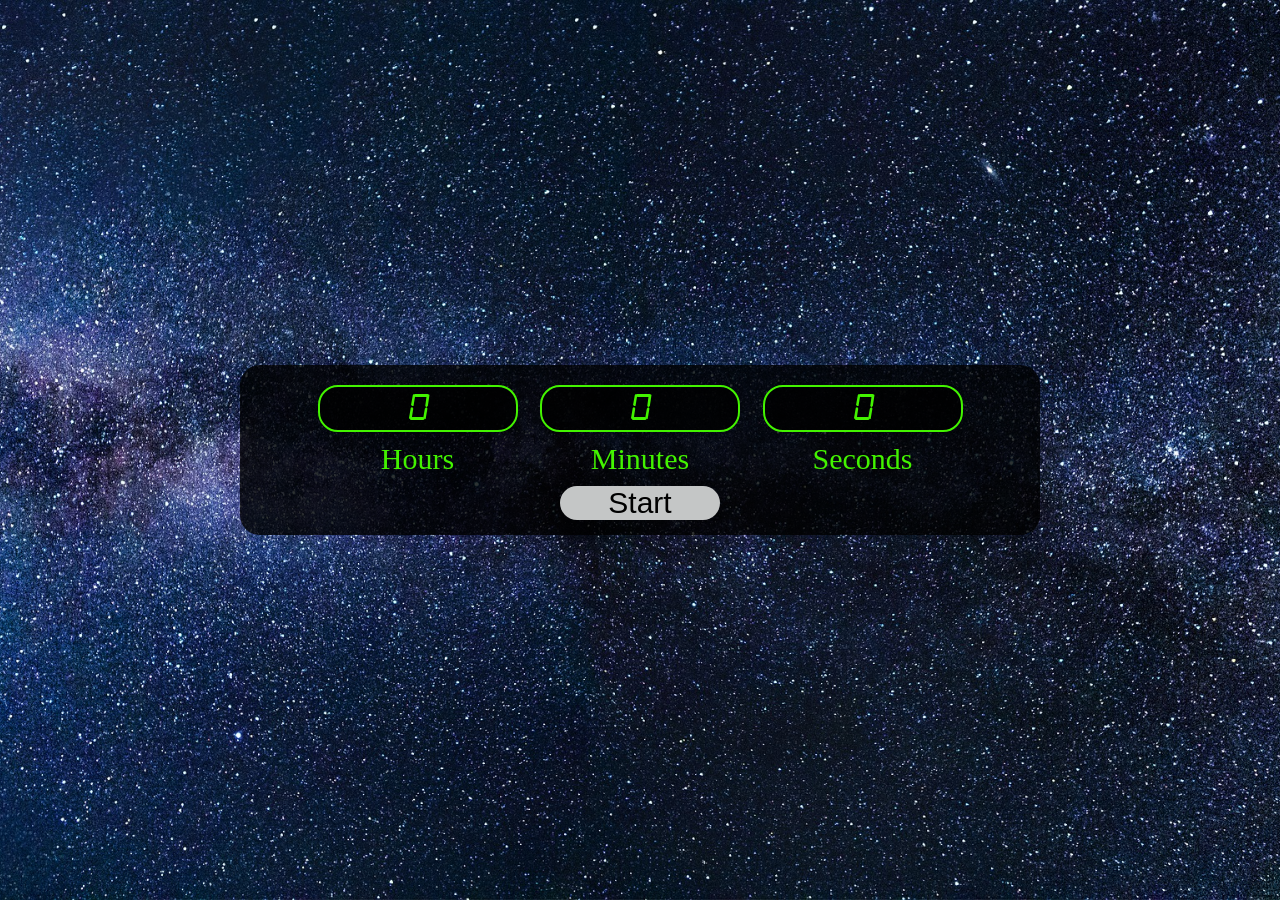
<file: index.html>
<!-- Andrew Rogala 4/10/18 -->
<!-- Timer -->

<!DOCTYPE html>
<html>
	<head>
		<meta charset="utf-8">
		<meta name="viewport" content="width=device-width, initial-scale=1">
		<title>Timer</title>
		<link rel="icon" href="alarm_clock.ico">
		<link href="styles.css" rel="stylesheet">
		<link href="styles-responsive.css" rel="stylesheet">
		<script src="timerModule.js" defer></script>
	</head>
	<body>
		<div class="inputForm">
			<div id="display">
				<div id="hoursRemaining" class="output">
					00:
				</div>
				<div id="minutesRemaining" class="output">
					00:
				</div>
				<div id="secondsRemaining" class="output">
					00
				</div>
			</div>
			<form id="getTime">

				<div id="inputContainer">
					<input type="number" id="inputHours"   class="input" name="hours"   min="0" value="0" required="true">
					<input type="number" id="inputMinutes" class="input" name="minutes" min="0" value="0" required="true">
					<input type="number" id="inputSeconds" class="input" name="seconds" min="0" value="0" required="true">
				</div>

				<div id="labelContainer">
					<label for="inputHours"   class="label">Hours</label>
					<label for="inputMinutes" class="label">Minutes</label>
					<label for="inputSeconds" class="label">Seconds</label>
				</div>

				<div class="btnContainer">
					<button type="submit" value="Submit" id="submit" class="btn">Start</button>
					<button type="reset"  value="Reset"  id="reset"  class="btn">Reset</button>
				</div>
			</form>
		</div>
	</body>
</html>
</file>
<file: styles.css>
@charset "UTF-8";
/**
 * JavaScript Timer
 * @authors Andrew Rogala
 * @date    9/09/2018
 * @version 1.0
 */

@font-face {
    font-family: 'alarm_clockregular';
    src: url('alarm_clock-webfont.woff2') format('woff2'),
         url('alarm_clock-webfont.woff') format('woff');
    font-weight: normal;
    font-style: normal;
}

/*apply a browser reset * only selects element so must select psudo elemts as well
apply border-box to make all elements account for any border and padding in the values
you specify for an element's width and height. If you set an element's width to 100 pixels,
that 100 pixels will include any border or padding you added, and the content box will shrink
to absorb that extra width. This typically makes it much easier to size elements.*/
*,
*::after,
*::before {
	margin: 0px;
	padding: 0px;
	box-sizing: inherit;
}
/*set the root fontsize to 10px which is 62.5% of the default browser 16px
defines what 1rem is*/
html {
	font-size: 62.5%;

	background: url("milky-way_1920.jpg");
	background-repeat: no-repeat;
	background-position: center;
	background-attachment: fixed;
    -webkit-background-size: cover;
    -moz-background-size: cover;
    -o-background-size: cover;
    background-size: cover;
}

body {
	box-sizing: border-box;
}

.inputForm {
	background-color: rgba(0,0,0,.8);
	max-width: 800px;
	width: 100%;
	height: 170px;
	position: absolute;
	top: 50%;
	left: 50%;
	transform: translate(-50%, -50%);
	border-radius: 20px;
}

#display {
	text-align: center;
	margin: 10px;
}

.output {
	display: inline-block;
	font-size: 8rem;
	font-family: 'alarm_clockregular';
	color: #43F300;
}

#getTime {
	text-align: center;
}

.input {
	border: 2px solid #43F300;
	width: 25%;
	border-radius: 20px;
	text-align: center;
	font-size: 4rem;
	font-family: 'alarm_clockregular';
	color: #43F300;
	background-color: rgba(0,0,0,.8);
	margin: 20px 10px 10px 10px;
	/*offset for input val up down arrows*/
	padding-left: 20px;
}

.input:hover {
	cursor: pointer;
	transform: scaleX(1.2) scaleY(1.2);
}

.input:focus {
	outline: 2px solid #43F300;
}

.label {
	display: inline-block;
	width: 25%;
	font-size: 3rem;
	color: #43F300;
	margin: 0 10px 0 10px;
}

.btn {
	width: 20%;
	font-size: 3rem;
	border-radius: 20px;
	border: none;
	background-color: #C4C6C6;
	margin: 10px;
}

.btn:hover{
	cursor: pointer;
	background-color: #00B6EE;
	transform: translateY(3px);
}

.btn:focus {
	outline: 2px solid #00B6EE;
}
</file>
<file: styles-responsive.css>
@charset "UTF-8";
/**
 * JavaScript Timer
 * @authors Andrew Rogala
 * @date    9/09/2018
 * @version 1.0
 */

 @media screen and (max-width: 600px) {
 	html {
 		background: url('milky-way_640.jpg');
		background-position: center;
		background-attachment: fixed;
 	}

	.input {
		padding: 0;
	}

	.btn {
		width: 40%;
	}
 }


 @media screen and (max-width: 375px) {
 	.inputForm {
 		height: 150px;
 	}

 	.output {
 		font-size: 6rem;
 	}

 	.label {
 		font-size: 2rem;
 	}

 	.btn {
 		font-size: 2rem;
 	}
 }
</file>
